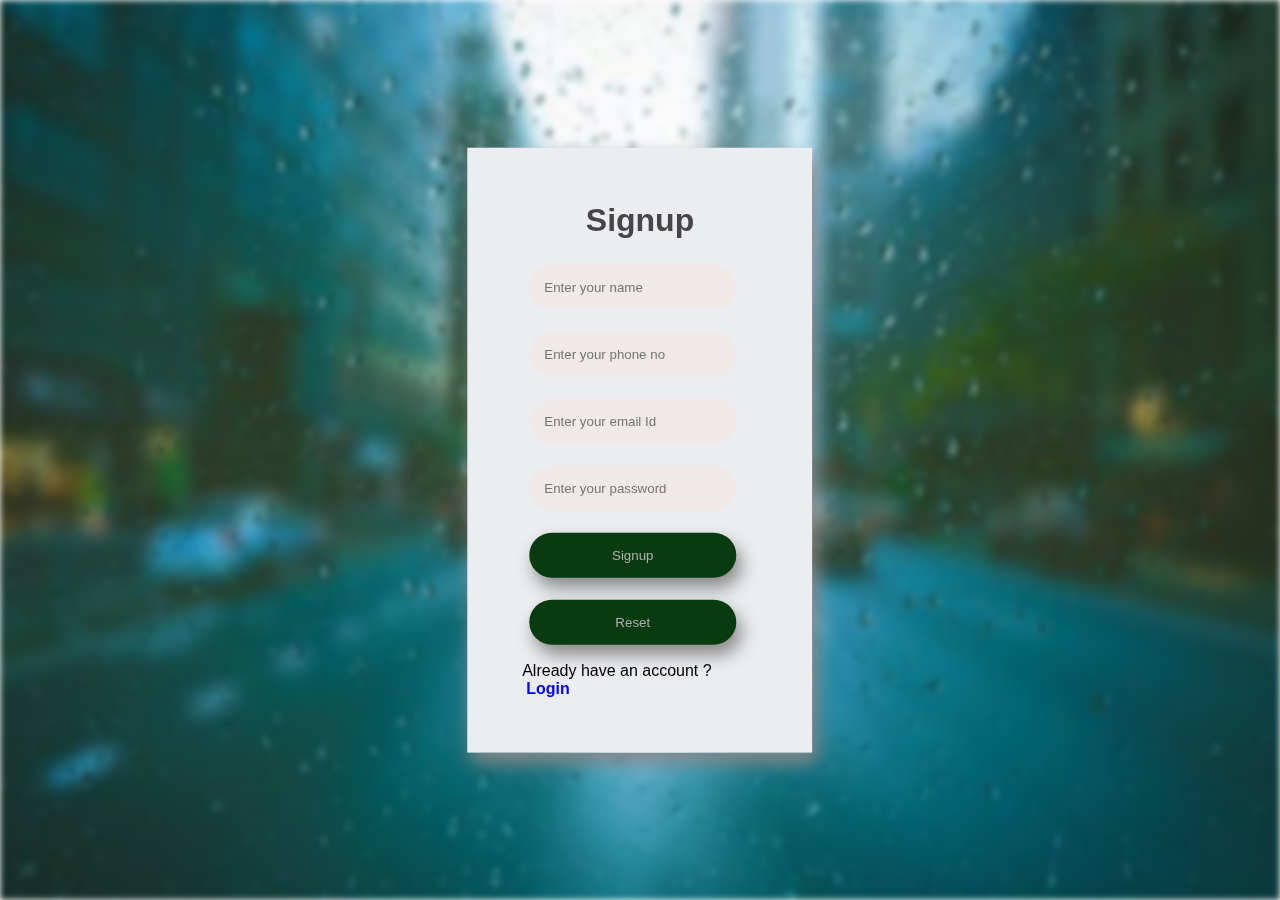
<file: index.html>
<!DOCTYPE html>
<html lang="en">
<head>
    <meta charset="UTF-8">
    <meta http-equiv="X-UA-Compatible" content="IE=edge">
    <meta name="viewport" content="width=device-width, initial-scale=1.0">
    <link rel="stylesheet" href="style.css"/>
    <title>Signup</title>
</head>
<body>
    <div class="bg"></div>
    <div class="box">
        <div class="form">
            <h1 class="login-head" style="text-align: center; color:rgb(71, 70, 70)">Signup</h1>
            <p ><span id = "duplicate" style="color:red"></span></p>
            <table>
                <tr>
                    <td><input type="text" id="name" placeholder="Enter your name"/></td>
                </tr>
                <tr>
                    <td><input type="phone" id="phone" placeholder="Enter your phone no"/></td>
                </tr>
                <tr>
                    <td><input type="email" id="email" placeholder="Enter your email Id"/></td>
                </tr>
                <tr>
                    <td><input type="password" id="pwd" placeholder="Enter your password"/></td>
                </tr>
                <tr>
                    <td><input id="submit" type="submit" value="Signup" onclick="signup()"/></td>
                </tr>
                <tr>
                    <td><input id="reset" type="reset" onclick="reset()"/></td>
                </tr>
                
            </table>
            <p>Already have an account ? <a href =  'login.html'><span style='color:blue'>Login</span></a></p>
        </div>
    </div>
    <script src="account.js" type="text/javascript" ></script>
</body>
</html>
</file>
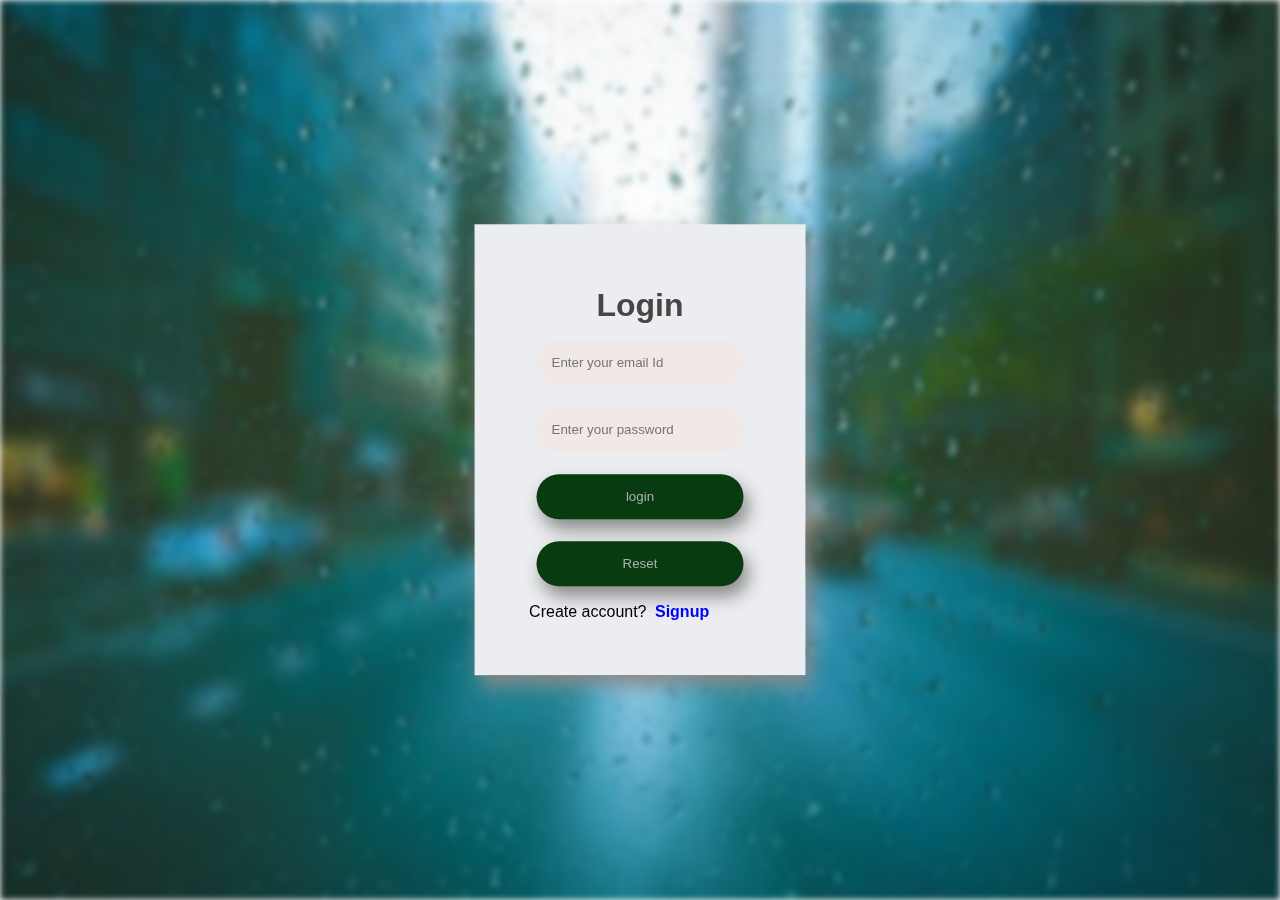
<file: login.html>
<!DOCTYPE html>
<html lang="en">
<head>
    <meta charset="UTF-8">
    <meta http-equiv="X-UA-Compatible" content="IE=edge">
    <meta name="viewport" content="width=device-width, initial-scale=1.0">
    <link rel="stylesheet" href="style.css"/>
    <title>Login</title>
</head>
<body>
    <div class="bg"></div>
    <div class="box">
        <div class="form">
            <p ><span id = "error" style="color:red"></span></p>
            <h1 class="login-head" style="text-align: center; color:rgb(71, 70, 70)">Login</h1>
            <table>
                <tr>
                    <td><input type="email" id="email" placeholder="Enter your email Id"/></td>
                </tr>
                <tr>
                    <td><input type="password" id="pwd" placeholder="Enter your password"/></td>
                </tr>
                <tr>
                    <td><input id="submit" type="submit" value="login" onclick="authenticate()"/></td>
                </tr>
                <tr>
                    <td><input id="reset" type="reset" onclick="reset()"/></td>
                </tr>
                
            </table>
            <p>Create account? <a href =  'index.html'><span style='color:blue'>Signup</span></a></p>
        </div>
        
    </div>
    <script src="account.js" type="text/javascript" ></script>
</body>
</html>
</file>
<file: style.css>
*{
    margin:0%;
    padding:0%;
    font-family:'Segoe UI', Tahoma, Geneva, Verdana, sans-serif;
}
.open{
    display:none;
    height:60px;
    width:60px;

}
.close{
    height:60px;
    width:60px;
    float:right;
}

.sideBar{
    display:none;
    -webkit-transform: translate3d(-100%, 0px, 0px);
  transform: translate3d(0%, 0px, 0px);
  visibility: visible;
  transition: all 0.5s ease 0s;
  -webkit-transition: all 0.5s ease 0s;
}
.banner{
    position:relative;
    
}

.background{
    background-image: url('images/banner.jpeg');
    background-repeat: no-repeat;
    background-attachment: fixed;
    background-size: 100vw 80vh;
    filter: blur(5px);
    height:80vh;
    position:relative;
}
.header{
    position:absolute;
    top:0%;
    display:flex;
    justify-content:space-between;
    width:95%;
    margin:2%;
    z-index: 1;
}
a,h1{
    text-decoration: none;
    color:rgb(119, 119, 119);
    padding:4px;
    font-family:'Franklin Gothic Medium', 'Arial Narrow', Arial, sans-serif;
    font-weight: bold;
}
.details{
    position:absolute;
    top:50%;
    left:50%;
    transform: translate(-50%, -50%);
    z-index: 1;
}
.inlineH4{
    display:inline;
}
li{
    list-style-type:none;
}
.mypic{
    height:13%;
    width:13%;
    border-radius:100%;
    text-align:auto;
    
}

.details-text{
    text-align:center;
    color:rgb(116, 117, 117);
    font-family: Arial, Helvetica, sans-serif;
}
.download{
    padding:9px;
    margin:auto;
    display:block;
    margin-top:2%;
    background-color:rgb(79, 138, 125);
    border-radius:15px;
    border:none;
}

.about{
    display:flex;
    justify-content: center;
    box-shadow: 5px 1px 18px #a8a7a7;
    width:90%;
    margin:auto;
    margin-top:5%;
}
.info{
    width:40%;
    padding: 30px;
}
.skills-container,.experience-container,.education-container, .c12-10,.project-container{
    display:flex;
    flex-wrap: wrap;
    width:90%;
    margin:auto;
    margin-top:5%;
    padding-bottom: 5%;
}
.project-container{
    margin-top:0%;
}
.skills,.experience,.education{
    width:90%;
    margin:auto;
    margin-top:3%;
    margin-bottom: 5%;
    box-shadow: 5px 1px 18px #a8a7a7;
}
label{
    display:block;
}
progress{
    width:90%;
    background-color:rgba(3, 43, 10, 0.575);
    height:8px;
    border-radius: 20px;
}


.content-skill,.exp-content,.ed-content{
    width:40%;
    padding:10px;
    margin-left:5%;
}
.project{
    width:100%;
    height:16vh;
    padding:10px;
    margin-top:1%;
    background-color: rgb(11, 66, 40);
    border-radius: 15px;
}
.project p{
    padding : 0%;
    margin-left:4%;
    padding-top: 1%;
    font-size:90%;
    color:azure;
    font-family:'Lucida Sans', 'Lucida Sans Regular', 'Lucida Grande', 'Lucida Sans Unicode', Geneva, Verdana, sans-serif
}
.project h4{
    color:azure;
    margin-left: 2%;
    font-size: 110%;
    font-style: oblique;
}
.container-head{
    width:90%;
    padding-top:3%;
    margin:auto;
}
.cls{
    width:35%;
}
p{
    padding:2%;
}
.footer{
    display:flex;
    flex-direction: column;
    background-color: rgb(54, 53, 53);
}
.foot{
    
    display:flex;
    justify-content:center;
    position:relative;
}
.contact{
    display:flex;
    justify-content:center;
    width:100%;
}

.contact-details{
    margin-top:3%;
    color:#dfdbdb;
    font-size: 80%;
}
.contact-details ul{
    margin-top:5%;
}
.foot-img{
    width:40px;
    height:40px;
    border-radius: 100%;
    margin:25px;
}
body{
    position:relative;
    display:flex;
    flex-direction: column;
    justify-content:center;
}
.bg{
    background-image: url('images/login.jpeg');
    background-repeat: no-repeat;
    filter:blur(3px);
    background-size: 100vw 100vh;
    height:100vh;  
}
.box{
    position:absolute;
    top: 50%;
    left: 50%;
    transform: translate(-50%, -50%);
    z-index: 1;
    filter:blur(0px);
    background-color:rgb(235, 237, 240);
    
}

.box .form{
    box-shadow: 5px 10px 18px #888888;
    border: 1px;
    padding: 50px;
}
tr, td{
    margin: 30px;
    padding: 10px;
}
.box input{
    padding: 15px;
    border-radius: 25px;
    border: none;
    background-color: #f1e8e8;
    font-family:-apple-system, BlinkMacSystemFont, 'Segoe UI', Roboto, Oxygen, Ubuntu, Cantarell, 'Open Sans', 'Helvetica Neue', sans-serif
}
.box input[type=submit], input[type=reset]{
    
    box-shadow: 5px 10px 18px #888888;
    width:100%;
    background-color: rgb(8, 59, 16);
    color:rgb(175, 174, 174);
    border-radius: 25px;
    border: none;
    font-family:-apple-system, BlinkMacSystemFont, 'Segoe UI', Roboto, Oxygen, Ubuntu, Cantarell, 'Open Sans', 'Helvetica Neue', sans-serif
}

@media screen and (max-width:1024px){

    .nav{
        display:none;
    }
    
    .sideBar{
        height:100vh;
        background-color: antiquewhite;
        width:35vh;
        
    }

    a{
        display:block;
        padding:5%;
    }
    .open{
        display:block;
        float:right;
    }
    .mypic{
        height:30%;
        width:30%;
    }
    .foot-img{ 
        margin:2px;
    }
    
    
}


@media screen and (max-width:600px) {

    
    
    .details{
        z-index: 0;
    }
    
    .skills-container,.experience-container,.education-container, .c12-10{
        flex-direction: column;
        margin:0%;
    }
    .c12-10{
        flex-direction: row;
        justify-content: space-between;

    }
    .cls{
        margin-top:10px;
    }
    .about{
        flex-direction: column;
        
    }
    .info{
        width:80%;
        padding: 30px;
    }
    .content-skill,.exp-content,.ed-content{
        width:80%;
    }
    
    .mypic{
        height:50%;
        width:50%;   
    }
    
    .project{
        height:20vh;
    }
    .foot-img{ 
        margin:5px;
    }
    
}
</file>
